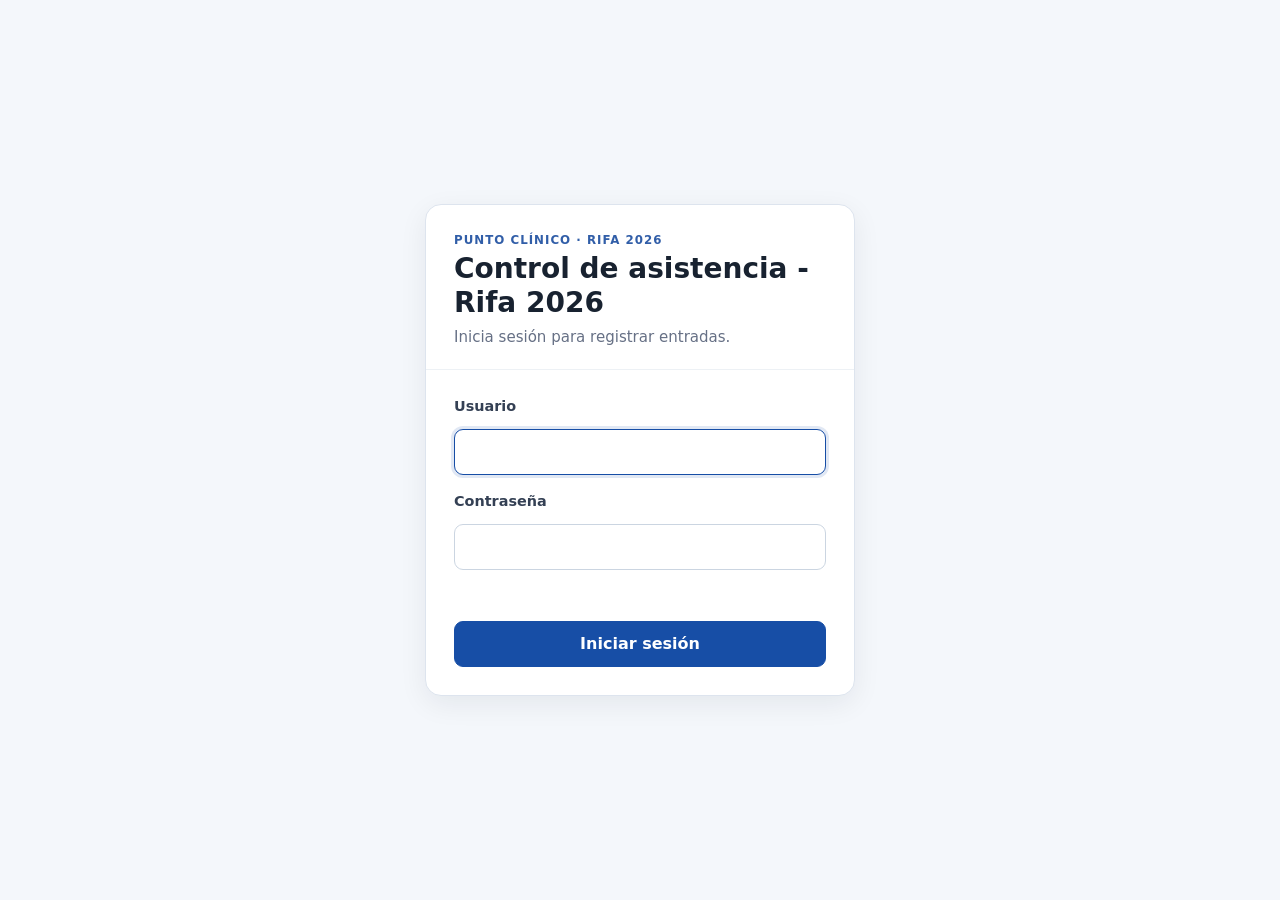
<file: index.html>
<!DOCTYPE html>
<html lang="es">
<head>
    <meta charset="UTF-8">
    <meta name="viewport" content="width=device-width, initial-scale=1">
    <meta name="referrer" content="no-referrer">
    <title>Iniciar sesión | Asistencia</title>
    <link rel="stylesheet" href="styles.css">
    <script src="config.js" defer></script>
    <script src="auth.js" defer></script>
</head>
<body data-page="login">
    <main class="card login-card">
        <header class="card-header">
            <p class="eyebrow">PUNTO CLÍNICO · RIFA 2026</p>
            <h1 data-app-title>Control de asistencia</h1>
            <p class="subtitle">Inicia sesión para registrar entradas.</p>
        </header>
        <form id="loginForm" class="card-body">
            <label for="username">Usuario</label>
            <input id="username" name="username" autocomplete="username" required autofocus>
            <label for="password">Contraseña</label>
            <input id="password" name="password" type="password" autocomplete="current-password" required>
            <p id="loginMessage" class="message" role="status" aria-live="polite"></p>
            <button id="loginButton" class="primary" type="submit">Iniciar sesión</button>
        </form>
    </main>
</body>
</file>
<file: styles.css>
* {
    box-sizing: border-box;
}

html {
    min-height: 100%;
}

body {
    margin: 0;
    min-height: 100vh;

    font-family:
        Inter,
        system-ui,
        -apple-system,
        BlinkMacSystemFont,
        "Segoe UI",
        sans-serif;

    background: #f4f7fb;
    color: #182230;
}


/* =========================
   ELEMENTOS GENERALES
   ========================= */

button,
input {
    font: inherit;
}

button {
    cursor: pointer;
}

button:disabled {
    cursor: not-allowed;
    opacity: 0.55;
}

label {
    display: block;
    margin-bottom: 7px;

    color: #344054;

    font-size: 0.9rem;
    font-weight: 650;
}

input {
    width: 100%;
    min-height: 46px;

    padding: 10px 13px;

    border: 1px solid #cbd5e1;
    border-radius: 9px;

    outline: none;

    background: #ffffff;
    color: #101828;

    transition:
        border-color 120ms ease,
        box-shadow 120ms ease;
}

input:focus {
    border-color: #174ea6;

    box-shadow:
        0 0 0 3px rgba(23, 78, 166, 0.13);
}

input::placeholder {
    color: #98a2b3;
}

[hidden] {
    display: none !important;
}


/* =========================
   TARJETAS GENERALES
   ========================= */

.card {
    overflow: hidden;

    border: 1px solid #dde4ee;
    border-radius: 16px;

    background: #ffffff;

    box-shadow:
        0 8px 28px rgba(16, 24, 40, 0.07);
}

.card-header {
    padding: 28px 28px 20px;

    border-bottom: 1px solid #edf1f5;
}

.card-body {
    padding: 28px;
}

.card-body.centered {
    padding: 48px 28px;
    text-align: center;
}

.card h1,
.card h2 {
    color: #182230;
}

.card h2 {
    margin: 0 0 10px;
    font-size: 1.45rem;
}


/* =========================
   LOGIN
   ========================= */

body[data-page="login"] {
    display: flex;
    align-items: center;
    justify-content: center;

    padding: 24px;
}

.login-card {
    width: min(100%, 430px);
}

.login-card .card-header h1 {
    margin: 5px 0 7px;

    font-size: 1.75rem;
    line-height: 1.2;
}

.login-card .card-body {
    display: grid;
    gap: 8px;
}

.login-card label:not(:first-child) {
    margin-top: 10px;
}

.eyebrow {
    margin: 0;

    color: #315ea8;

    font-size: 0.74rem;
    font-weight: 750;

    letter-spacing: 0.085em;

    text-transform: uppercase;
}

.subtitle {
    margin: 0;

    color: #667085;

    font-size: 0.94rem;
    line-height: 1.5;
}

.message {
    min-height: 1.3rem;

    margin: 8px 0 2px;

    color: #667085;

    font-size: 0.88rem;
    line-height: 1.4;
}

.message.error,
.error {
    color: #b42318;
}

.primary {
    min-height: 46px;

    margin-top: 4px;

    padding: 10px 18px;

    border: 1px solid #174ea6;
    border-radius: 9px;

    background: #174ea6;
    color: #ffffff;

    font-weight: 650;

    transition:
        background-color 120ms ease,
        border-color 120ms ease,
        opacity 120ms ease,
        transform 120ms ease;
}

.primary:hover:not(:disabled) {
    background: #123f88;
    border-color: #123f88;
}

.primary:active:not(:disabled) {
    transform: translateY(1px);
}


/* =========================
   ESTRUCTURA DEL ESCÁNER
   ========================= */

.app-shell {
    width: min(100% - 32px, 1050px);

    margin: 0 auto;

    padding: 32px 0 48px;
}

.app-header {
    display: flex;
    align-items: flex-start;
    justify-content: space-between;

    gap: 24px;

    margin-bottom: 24px;
}

.app-header h1 {
    margin: 4px 0 0;

    font-size:
        clamp(1.55rem, 4vw, 2.1rem);

    line-height: 1.15;
}

.app-eyebrow,
.section-eyebrow {
    margin: 0;

    color: #315ea8;

    font-size: 0.76rem;
    font-weight: 700;

    letter-spacing: 0.09em;

    text-transform: uppercase;
}

.global-message {
    min-height: 1.3rem;

    margin: 0 0 12px;

    color: #b42318;

    font-size: 0.92rem;
}

.section-header {
    display: flex;
    justify-content: space-between;

    gap: 20px;

    margin-bottom: 28px;
}

.muted {
    margin: 6px 0 0;

    color: #667085;

    line-height: 1.55;
}


/* =========================
   BOTONES DEL ESCÁNER
   ========================= */

.button {
    appearance: none;

    display: inline-flex;
    align-items: center;
    justify-content: center;

    min-height: 44px;

    padding: 10px 18px;

    border: 1px solid transparent;
    border-radius: 9px;

    font: inherit;
    font-weight: 650;

    transition:
        background-color 120ms ease,
        border-color 120ms ease,
        opacity 120ms ease,
        transform 120ms ease;
}

.button:active:not(:disabled) {
    transform: translateY(1px);
}

.button-primary {
    background: #174ea6;
    border-color: #174ea6;

    color: #ffffff;
}

.button-primary:hover:not(:disabled) {
    background: #123f88;
    border-color: #123f88;
}

.button-secondary {
    background: #ffffff;
    border-color: #cbd5e1;

    color: #344054;
}

.button-secondary:hover:not(:disabled) {
    background: #f8fafc;
}

.button-full {
    width: 100%;
}


/* =========================
   ÁREA DE ESCANEO
   ========================= */

.scanner-layout {
    display: grid;

    grid-template-columns:
        minmax(0, 1.2fr)
        minmax(260px, 0.8fr);

    gap: 32px;

    align-items: start;
}

.scanner-column,
.manual-column {
    min-width: 0;
}

.qr-reader {
    width: 100%;
    min-height: 300px;

    overflow: hidden;

    border: 2px dashed #cbd5e1;
    border-radius: 12px;

    background: #f8fafc;
}

#reader video {
    border-radius: 10px;
}

.camera-message {
    min-height: 1.4rem;

    margin: 12px 0;

    text-align: center;

    color: #667085;

    font-size: 0.9rem;
}


/* =========================
   CAPTURA MANUAL
   ========================= */

.divider-label {
    display: flex;
    align-items: center;

    gap: 12px;

    margin-bottom: 24px;

    color: #98a2b3;

    font-size: 0.82rem;

    letter-spacing: 0.05em;

    text-transform: uppercase;
}

.divider-label::before,
.divider-label::after {
    content: "";

    flex: 1;

    height: 1px;

    background: #e4e7ec;
}

.field-group {
    margin-bottom: 20px;
}

.field-label {
    display: block;

    margin-bottom: 8px;

    font-weight: 650;
}

.folio-input-group {
    display: flex;
    align-items: stretch;

    width: 100%;
}

.folio-prefix {
    display: flex;
    align-items: center;
    justify-content: center;

    padding: 0 14px;

    border: 1px solid #cbd5e1;
    border-right: 0;
    border-radius: 9px 0 0 9px;

    background: #eef2f7;
    color: #344054;

    font-size: 1.05rem;
    font-weight: 750;

    letter-spacing: 0.06em;

    user-select: none;

    white-space: nowrap;
}

.folio-suffix-input {
    flex: 1;

    width: auto;
    min-width: 0;
    min-height: 48px;

    padding: 0 14px;

    border: 1px solid #cbd5e1;
    border-radius: 0 9px 9px 0;

    background: #ffffff;
    color: #101828;

    font-size: 1.15rem;
    font-weight: 750;

    letter-spacing: 0.14em;

    text-transform: uppercase;
}

.folio-suffix-input:focus {
    position: relative;
    z-index: 1;

    border-color: #174ea6;

    box-shadow:
        0 0 0 3px rgba(23, 78, 166, 0.13);
}

.folio-suffix-input::placeholder {
    color: #98a2b3;

    font-weight: 500;
}

.field-help {
    margin: 8px 0 0;

    color: #667085;

    font-size: 0.84rem;
    line-height: 1.45;
}


/* =========================
   RESULTADOS
   ========================= */

.result.success {
    border-color: #98d6ae;
}

.result.warning {
    border-color: #f0c36c;
}

.result.error {
    border-color: #f3a6a0;
}

.result-badge {
    display: inline-flex;
    align-items: center;

    min-height: 28px;

    padding: 4px 10px;

    margin-bottom: 14px;

    border-radius: 999px;

    background: #eef2f7;

    font-size: 0.78rem;
    font-weight: 750;
}

.result.success .result-badge {
    background: #e8f6ed;
    color: #16703b;
}

.result.warning .result-badge {
    background: #fff4d6;
    color: #8a5700;
}

.result.error .result-badge {
    background: #fdeceb;
    color: #b42318;
}

.result-message {
    margin: 0 0 22px;

    color: #475467;

    line-height: 1.55;
}

.participant-details {
    display: grid;

    gap: 1px;

    overflow: hidden;

    margin-bottom: 24px;

    border: 1px solid #e4e7ec;
    border-radius: 10px;

    background: #e4e7ec;
}

.detail-row {
    display: grid;

    grid-template-columns:
        150px 1fr;

    gap: 16px;

    padding: 12px 14px;

    background: #ffffff;
}

.detail-label {
    color: #667085;

    font-size: 0.87rem;
}


/* =========================
   RESPONSIVE
   ========================= */

@media (max-width: 760px) {

    body[data-page="login"] {
        padding: 16px;
    }

    .app-shell {
        width: min(100% - 20px, 1050px);

        padding-top: 18px;
    }

    .app-header {
        align-items: stretch;

        flex-direction: column;
    }

    .app-header .button {
        width: 100%;
    }

    .card-body {
        padding: 20px;
    }

    .card-header {
        padding: 24px 20px 18px;
    }

    .scanner-layout {
        grid-template-columns: 1fr;

        gap: 28px;
    }

    .qr-reader {
        min-height: 250px;
    }

    .detail-row {
        grid-template-columns: 1fr;

        gap: 4px;
    }

}


@media (max-width: 420px) {

    .folio-prefix {
        padding: 0 10px;

        font-size: 0.95rem;
    }

    .folio-suffix-input {
        padding: 0 10px;

        font-size: 1.05rem;
    }

}

/* =========================================================
   FEEDBACK VISUAL DE QR LEÍDO
   ========================================================= */

#reader {
    position: relative;
}


/*
 * Cuando scanner.js añade .qr-read-ok:
 *
 * - el video ya está pausado;
 * - el último frame permanece visible;
 * - las cuatro guías se muestran en verde.
 */
#reader.qr-read-ok::after {
    content: "";

    position: absolute;

    z-index: 50;

    top: 50%;
    left: 50%;

    width: var(
        --qr-guide-size,
        75%
    );

    height: var(
        --qr-guide-size,
        75%
    );

    transform:
        translate(
            -50%,
            -50%
        );

    pointer-events: none;

    border-radius: 12px;

    background:

        linear-gradient(
            #22c55e,
            #22c55e
        )
        left top
        /
        34px 4px
        no-repeat,

        linear-gradient(
            #22c55e,
            #22c55e
        )
        left top
        /
        4px 34px
        no-repeat,


        linear-gradient(
            #22c55e,
            #22c55e
        )
        right top
        /
        34px 4px
        no-repeat,

        linear-gradient(
            #22c55e,
            #22c55e
        )
        right top
        /
        4px 34px
        no-repeat,


        linear-gradient(
            #22c55e,
            #22c55e
        )
        left bottom
        /
        34px 4px
        no-repeat,

        linear-gradient(
            #22c55e,
            #22c55e
        )
        left bottom
        /
        4px 34px
        no-repeat,


        linear-gradient(
            #22c55e,
            #22c55e
        )
        right bottom
        /
        34px 4px
        no-repeat,

        linear-gradient(
            #22c55e,
            #22c55e
        )
        right bottom
        /
        4px 34px
        no-repeat;

    filter:
        drop-shadow(
            0 0 5px
            rgba(
                34,
                197,
                94,
                0.55
            )
        );

    animation:
        qr-read-confirmation
        180ms
        ease-out
        both;
}


@keyframes qr-read-confirmation {

    from {
        opacity: 0;

        transform:
            translate(
                -50%,
                -50%
            )
            scale(0.97);
    }


    to {
        opacity: 1;

        transform:
            translate(
                -50%,
                -50%
            )
            scale(1);
    }

}
</file>
